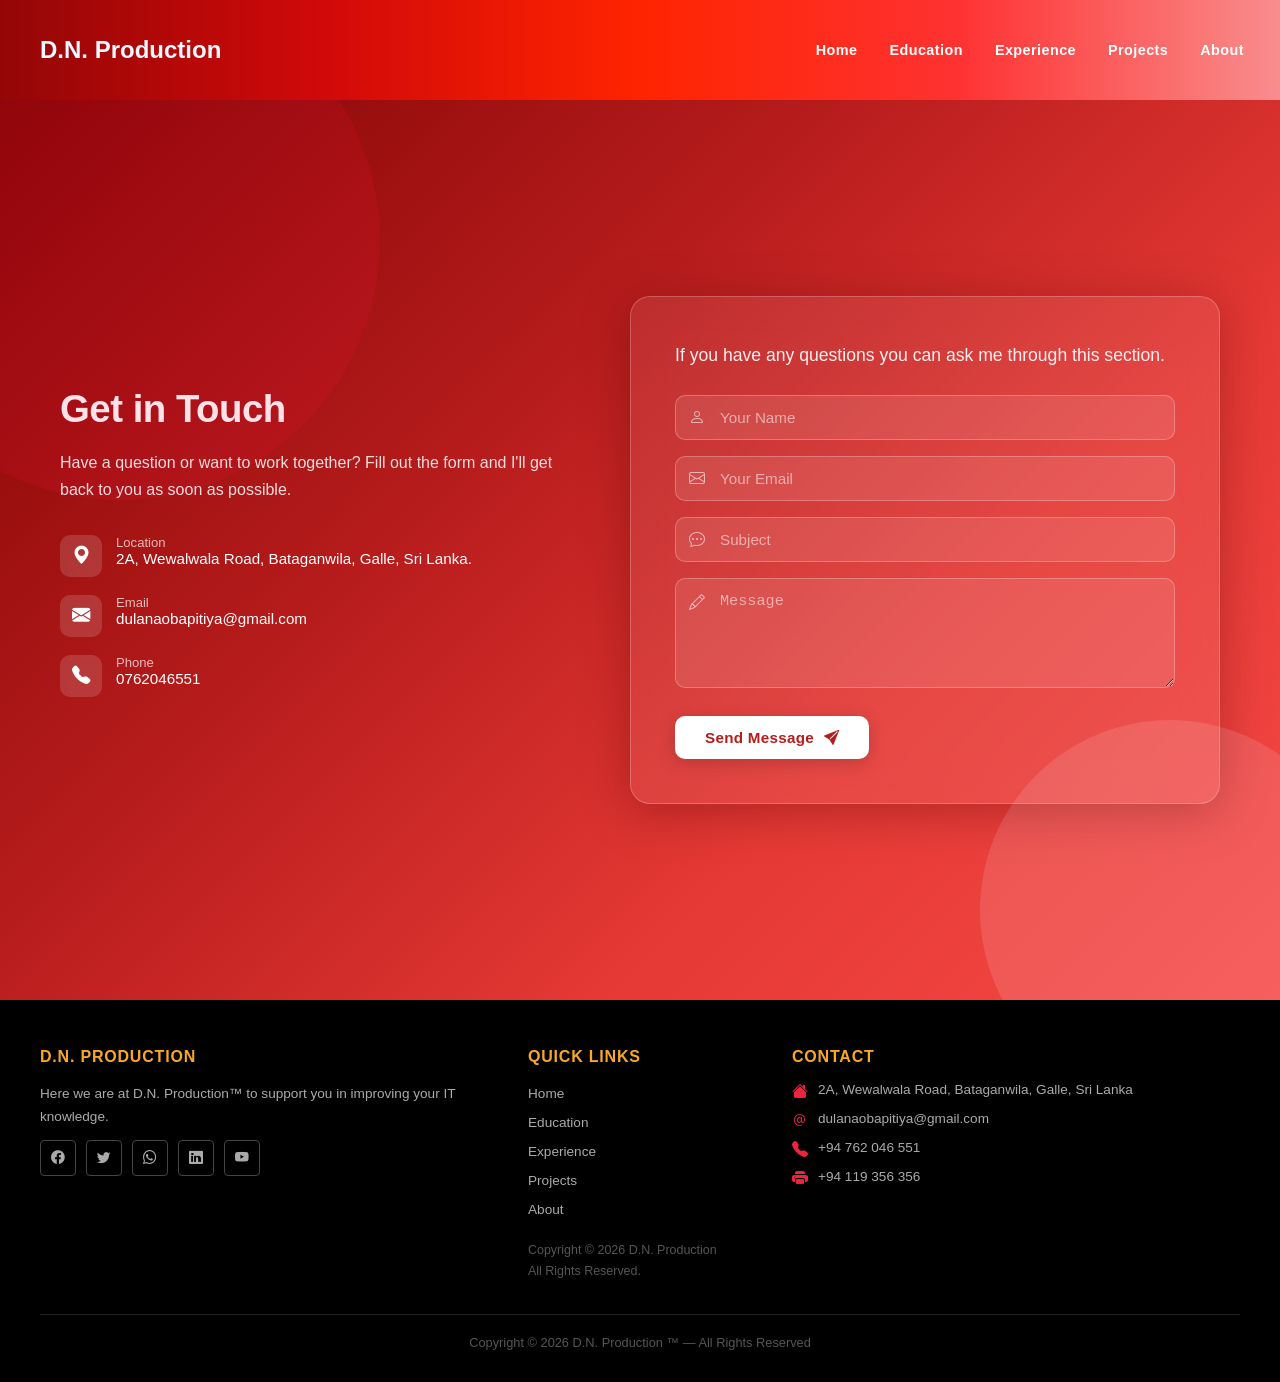
<file: contact.html>
<!DOCTYPE html>
<html lang="en">
<head>
    <meta charset="UTF-8">
    <meta name="viewport" content="width=device-width, initial-scale=1.0">
    <title>Contact | D.N. Production | Portfolio</title>
    <link rel="icon" href="img/logo.jpg" />
    <link rel="stylesheet" href="https://cdn.jsdelivr.net/npm/bootstrap-icons@1.9.1/font/bootstrap-icons.css">
    <style>
        *, *::before, *::after { box-sizing: border-box; margin: 0; padding: 0; }

        body {
            font-family: 'Segoe UI', sans-serif;
            min-height: 100vh;
            background: linear-gradient(135deg, #7b0000 0%, #b71c1c 35%, #e53935 60%, #ff5252 100%);
        }
        .div1 {
            background: linear-gradient(to right, #940606, #d00909, #ff2400, #fe3232, #f98d8d);
            display: flex;
            align-items: center;
            height: 100px;
            position: sticky;
            top: 0;
            z-index: 1000;
            padding: 0 20px;
        }

        #header {
            animation: slideDown 2s ease;
        }

        @keyframes slideDown {
            from { transform: translateY(-100px); opacity: 0; }
            to   { transform: translateY(0);       opacity: 1; }
        }

        @keyframes slideright {
            from { transform: translateX(100%); opacity: 0; }
            to   { transform: translateX(0);    opacity: 1; }
        }

        #title {
            animation: slideright 2s ease-out;
        }

        .title {
            color: aliceblue;
            margin-left: 20px;
            white-space: nowrap;
        }

        /* NAV */
        .nav1 {
            margin-left: auto;
        }

        .navbar {
            padding: 0;
        }

        .navbar-toggler {
            border: 2px solid rgba(255,255,255,0.6);
            background: transparent;
            padding: 6px 10px;
            cursor: pointer;
            border-radius: 4px;
        }

        .navbar-toggler-icon {
            display: block;
            width: 22px;
            height: 2px;
            background: white;
            position: relative;
        }
        .navbar-toggler-icon::before,
        .navbar-toggler-icon::after {
            content: '';
            display: block;
            width: 22px;
            height: 2px;
            background: white;
            position: absolute;
        }
        .navbar-toggler-icon::before { top: -7px; }
        .navbar-toggler-icon::after  { top:  7px; }

        .navbar-nav {
            list-style: none;
            display: flex;
            gap: 0;
            align-items: center;
            flex-wrap: wrap;
        }

        .nav-link {
            color: #fff !important;
            text-decoration: none;
            padding: 8px 16px;
            font-weight: 600;
            font-size: 0.9rem;
            letter-spacing: 0.03em;
            transition: background 0.2s, color 0.2s;
            border-radius: 3px;
            display: block;
        }
        .nav-link:hover {
            background: rgba(255,255,255,0.2);
        }

        /* Mobile nav collapse */
        .navbar-collapse {
            display: flex;
        }
        .navbar-collapse.collapsed {
            display: none;
        }

        @media (max-width: 768px) {
            .div1 {
                flex-wrap: wrap;
                height: auto;
                padding: 10px 16px;
            }
            .title { font-size: 1.3rem; }
            .nav1 { width: 100%; margin-left: 0; }
            .navbar-toggler { display: block; margin-left: auto; }
            .navbar-collapse {
                display: none;
                width: 100%;
            }
            .navbar-collapse.open {
                display: flex;
            }
            .navbar-nav {
                flex-direction: column;
                width: 100%;
                background: rgba(0,0,0,0.25);
                border-radius: 4px;
                margin-top: 8px;
                padding: 8px 0;
            }
            .nav-link { padding: 10px 20px; }
        }

        @media (min-width: 769px) {
            .navbar-toggler { display: none; }
            .navbar-collapse.collapsed { display: flex !important; }
        }
        /* ── Contact section ── */
        .contact {
            min-height: 100vh;
            display: flex;
            align-items: center;
            padding: 60px 16px;
            position: relative;
            overflow: hidden;
        }

        /* decorative blobs */
        .contact::before,
        .contact::after {
            content: '';
            position: absolute;
            border-radius: 50%;
            opacity: 0.12;
            pointer-events: none;
        }
        .contact::before {
            width: 520px; height: 520px;
            background: #ff1744;
            top: -120px; left: -140px;
        }
        .contact::after {
            width: 380px; height: 380px;
            background: #fff;
            bottom: -100px; right: -80px;
        }

        .container-fluid { width: 100%; }

        .container {
            max-width: 1100px;
            margin: 0 auto;
            padding: 0 16px;
        }

        /* ── Two-column layout ── */
        .row {
            display: flex;
            flex-wrap: wrap;
            align-items: center;
            gap: 40px;
        }

        .col-info {
            flex: 1 1 280px;
            color: #fff;
        }

        .col-form {
            flex: 1 1 340px;
        }

        /* ── Left info panel ── */
        .info-title {
            font-size: clamp(1.6rem, 4vw, 2.4rem);
            font-weight: 700;
            line-height: 1.25;
            margin-bottom: 16px;
            letter-spacing: -0.5px;
        }

        .info-sub {
            font-size: 1rem;
            opacity: 0.85;
            line-height: 1.7;
            margin-bottom: 32px;
        }

        .info-item {
            display: flex;
            align-items: flex-start;
            gap: 14px;
            margin-bottom: 18px;
        }

        .info-icon {
            width: 42px; height: 42px;
            border-radius: 10px;
            background: rgba(255,255,255,0.15);
            display: flex; align-items: center; justify-content: center;
            font-size: 1.15rem;
            flex-shrink: 0;
            backdrop-filter: blur(4px);
        }

        .info-text p { margin: 0; font-size: 0.82rem; opacity: 0.7; }
        .info-text span { font-size: 0.95rem; font-weight: 500; }

        /* ── Form card ── */
        .contact-form {
            background: rgba(255, 255, 255, 0.08);
            backdrop-filter: blur(18px);
            -webkit-backdrop-filter: blur(18px);
            border: 1px solid rgba(255,255,255,0.22);
            border-radius: 20px;
            padding: clamp(24px, 5vw, 44px);
            box-shadow: 0 8px 48px rgba(80, 0, 0, 0.35);
        }

        .form-heading {
            color: #fff;
            font-size: 1.1rem;
            font-weight: 500;
            margin-bottom: 26px;
            line-height: 1.6;
            opacity: 0.92;
        }

        /* ── Inputs ── */
        .control-group { margin-bottom: 16px; position: relative; }

        .form-control {
            width: 100%;
            padding: 13px 16px 13px 44px;
            border-radius: 10px;
            border: 1.5px solid rgba(255,255,255,0.25);
            background: rgba(255,255,255,0.10);
            color: #fff;
            font-size: 0.95rem;
            outline: none;
            transition: border-color 0.25s, background 0.25s;
        }

        .form-control::placeholder { color: rgba(255,255,255,0.55); }

        .form-control:focus {
            border-color: rgba(255,255,255,0.65);
            background: rgba(255,255,255,0.17);
        }

        textarea.form-control {
            min-height: 110px;
            resize: vertical;
        }

        .input-icon {
            position: absolute;
            left: 14px;
            top: 50%;
            transform: translateY(-50%);
            color: rgba(255,255,255,0.6);
            font-size: 1rem;
            pointer-events: none;
        }

        .control-group.textarea-group .input-icon {
            top: 16px;
            transform: none;
        }

        /* ── Button ── */
        .btn-send {
            display: inline-flex;
            align-items: center;
            gap: 10px;
            margin-top: 8px;
            padding: 13px 30px;
            background: #fff;
            color: #b71c1c;
            font-weight: 700;
            font-size: 0.95rem;
            border: none;
            border-radius: 10px;
            cursor: pointer;
            text-decoration: none;
            letter-spacing: 0.3px;
            transition: background 0.2s, transform 0.15s, box-shadow 0.2s;
            box-shadow: 0 4px 18px rgba(0,0,0,0.18);
        }

        .btn-send:hover {
            background: #ffeaea;
            transform: translateY(-2px);
            box-shadow: 0 8px 24px rgba(0,0,0,0.22);
        }

        .btn-send:active { transform: translateY(0); }

        /* ── Responsive ── */
        @media (max-width: 767px) {
            .contact { padding: 40px 12px; }
            .col-info { text-align: center; }
            .info-item { justify-content: center; }
            .row { gap: 28px; }
        }

        @media (max-width: 480px) {
            .contact-form { padding: 22px 18px; }


        }

        .footer-main {
            background: #000;
            color: #fff;
            padding: 3rem 2rem 2rem;
        }

        .footer-grid {
            max-width: 1200px;
            margin: 0 auto;
            display: grid;
            grid-template-columns: 2fr 1fr 2fr;
            gap: 2.5rem;
            margin-bottom: 2rem;
        }

        .footer-grid h5 {
            font-size: 1rem;
            font-weight: 700;
            text-transform: uppercase;
            letter-spacing: 0.05em;
            color: #f9a825;
            margin-bottom: 1rem;
        }

        .footer-grid p,
        .footer-grid a {
            font-size: 0.85rem;
            color: #aaa;
            text-decoration: none;
            line-height: 1.7;
        }

        .footer-grid a:hover { color: #fff; }

        .social-row {
            display: flex;
            gap: 10px;
            flex-wrap: wrap;
            margin-top: 12px;
        }

        .social-btn {
            width: 36px; height: 36px;
            display: flex; align-items: center; justify-content: center;
            border: 1px solid #444;
            border-radius: 4px;
            color: #aaa;
            font-size: 1.1rem;
            text-decoration: none;
            transition: all 0.2s;
        }
        .social-btn:hover {
            color: #fff;
            border-color: #EF233C;
            background: rgba(239,35,60,0.15);
        }

        .footer-contact-item {
            display: flex;
            gap: 10px;
            align-items: flex-start;
            margin-bottom: 10px;
            font-size: 0.85rem;
            color: #aaa;
        }

        .footer-contact-item i {
            color: #EF233C;
            font-size: 1rem;
            margin-top: 1px;
            flex-shrink: 0;
        }

        .footer-bottom {
            max-width: 1200px;
            margin: 0 auto;
            border-top: 1px solid #222;
            padding-top: 1.25rem;
            text-align: center;
            font-size: 0.8rem;
            color: #555;
        }

        @media (max-width: 768px) {
            .footer-grid { grid-template-columns: 1fr; }
        }

        /* ==================== GENERAL ==================== */
        .container {
            max-width: 1200px;
            margin: 0 auto;
            padding: 0 20px;
        }

        .text-center { text-align: center; }

        @keyframes fill {
            from { width: 0; }
            to   { width: var(--target); }
        }
    </style>
</head>
<body>
    
  <div class="col-12 div1" id="header">
    <div>
        <h2 class="title" id="title">D.N. Production</h2>
    </div>

    <div class="nav1">
        <nav class="navbar">
            <button class="navbar-toggler" id="navToggler" aria-label="Toggle navigation">
                <span class="navbar-toggler-icon"></span>
            </button>
            <div class="navbar-collapse" id="navbarNav">
                <ul class="navbar-nav">
                    <li class="nav-item"><a class="nav-link" href="index.html">Home</a></li>
                    <li class="nav-item"><a class="nav-link" href="index.html">Education</a></li>
                    <li class="nav-item"><a class="nav-link" href="index.html">Experience</a></li>
                    <li class="nav-item"><a class="nav-link" href="project.html">Projects</a></li>
                    <li class="nav-item"><a class="nav-link" href="#footer">About</a></li>
                </ul>
            </div>
        </nav>
    </div>
</div>

    <!-- Contact Start -->
    <div class="contact" id="contact">
        <div class="container-fluid">
            <div class="container">
                <div class="row">

                    <!-- Left info column -->
                    <div class="col-info">
                        <h2 class="info-title">Get in Touch</h2>
                        <p class="info-sub">Have a question or want to work together? Fill out the form and I'll get back to you as soon as possible.</p>

                        <div class="info-item">
                            <div class="info-icon"><i class="bi bi-geo-alt-fill"></i></div>
                            <div class="info-text">
                                <p>Location</p>
                                <span>2A, Wewalwala Road, Bataganwila, Galle, Sri Lanka.</span>
                            </div>
                        </div>

                        <div class="info-item">
                            <div class="info-icon"><i class="bi bi-envelope-fill"></i></div>
                            <div class="info-text">
                                <p>Email</p>
                                <span>dulanaobapitiya@gmail.com</span>
                            </div>
                        </div>

                        <div class="info-item">
                            <div class="info-icon"><i class="bi bi-telephone-fill"></i></div>
                            <div class="info-text">
                                <p>Phone</p>
                                <span>0762046551</span>
                            </div>
                        </div>
                    </div>

                    <!-- Right form column -->
                    <div class="col-form">
                        <div class="contact-form">
                            <p class="form-heading">If you have any questions you can ask me through this section.</p>
                            <form>
                                <div class="control-group">
                                    <i class="bi bi-person input-icon"></i>
                                    <input type="text" class="form-control" placeholder="Your Name" />
                                </div>
                                <div class="control-group">
                                    <i class="bi bi-envelope input-icon"></i>
                                    <input type="email" class="form-control" placeholder="Your Email" />
                                </div>
                                <div class="control-group">
                                    <i class="bi bi-chat-dots input-icon"></i>
                                    <input type="text" class="form-control" placeholder="Subject" />
                                </div>
                                <div class="control-group textarea-group">
                                    <i class="bi bi-pencil input-icon"></i>
                                    <textarea class="form-control" placeholder="Message"></textarea>
                                </div>
                                <div>
                                    <a class="btn-send" href="Home.html">
                                        Send Message <i class="bi bi-send-fill"></i>
                                    </a>
                                </div>
                            </form>
                        </div>
                    </div>

                </div>
            </div>
        </div>
    </div>
    <!-- Contact End -->

    <!-- ==================== FOOTER ==================== -->
<footer class="footer-main" id="footer">
  <div class="footer-grid">
      <div>
          <h5>D.N. Production</h5>
          <p>Here we are at D.N. Production&trade; to support you in improving your IT knowledge.</p>
          <div class="social-row">
              <a href="https://web.facebook.com/dulana.obapitiya" class="social-btn" target="_blank" aria-label="Facebook">
                  <i class="bi bi-facebook"></i>
              </a>
              <a href="#" class="social-btn" aria-label="Twitter"><i class="bi bi-twitter"></i></a>
              <a href="#" class="social-btn" aria-label="WhatsApp"><i class="bi bi-whatsapp"></i></a>
              <a href="https://www.linkedin.com/in/dulananavodya/" class="social-btn" target="_blank" aria-label="LinkedIn">
                  <i class="bi bi-linkedin"></i>
              </a>
              <a href="https://www.youtube.com/@dulananavodya" class="social-btn" target="_blank" aria-label="YouTube">
                  <i class="bi bi-youtube"></i>
              </a>
          </div>
      </div>

      <div>
          <h5>Quick Links</h5>
          <div style="display:flex;flex-direction:column;gap:6px;">
              <a href="index.html">Home</a>
              <a href="index.html">Education</a>
              <a href="index.html">Experience</a>
              <a href="project.html">Projects</a>
              <a href="#footer">About</a>
          </div>
          <br>
          <p style="color:#555;font-size:0.78rem;">Copyright &copy; 2026 D.N. Production<br>All Rights Reserved.</p>
      </div>

      <div>
          <h5>Contact</h5>
          <div class="footer-contact-item">
              <i class="bi bi-house-fill"></i>
              <span>2A, Wewalwala Road, Bataganwila, Galle, Sri Lanka</span>
          </div>
          <div class="footer-contact-item">
              <i class="bi bi-at"></i>
              <span>dulanaobapitiya@gmail.com</span>
          </div>
          <div class="footer-contact-item">
              <i class="bi bi-telephone-fill"></i>
              <span>+94 762 046 551</span>
          </div>
          <div class="footer-contact-item">
              <i class="bi bi-printer-fill"></i>
              <span>+94 119 356 356</span>
          </div>
      </div>
  </div>
  <div class="footer-bottom">
      <p>Copyright &copy; 2026 D.N. Production &trade; — All Rights Reserved</p>
  </div>
</footer>
<script>
  // Filter
  const filterBtns = document.querySelectorAll('.filter-btn');
  const cards = document.querySelectorAll('.card');

  filterBtns.forEach(btn => {
    btn.addEventListener('click', () => {
      filterBtns.forEach(b => b.classList.remove('active'));
      btn.classList.add('active');
      const f = btn.dataset.filter;
      cards.forEach(card => {
        const match = f === 'all' || card.dataset.cat === f;
        card.classList.toggle('hidden', !match);
      });
    });
  });

  const toggler = document.getElementById('navToggler');
  const navCollapse = document.getElementById('navbarNav');
  toggler.addEventListener('click', () => {
      navCollapse.classList.toggle('open');
  });
  navCollapse.querySelectorAll('.nav-link').forEach(a => {
      a.addEventListener('click', () => navCollapse.classList.remove('open'));
  });
</script>
</body>
</html>
</file>
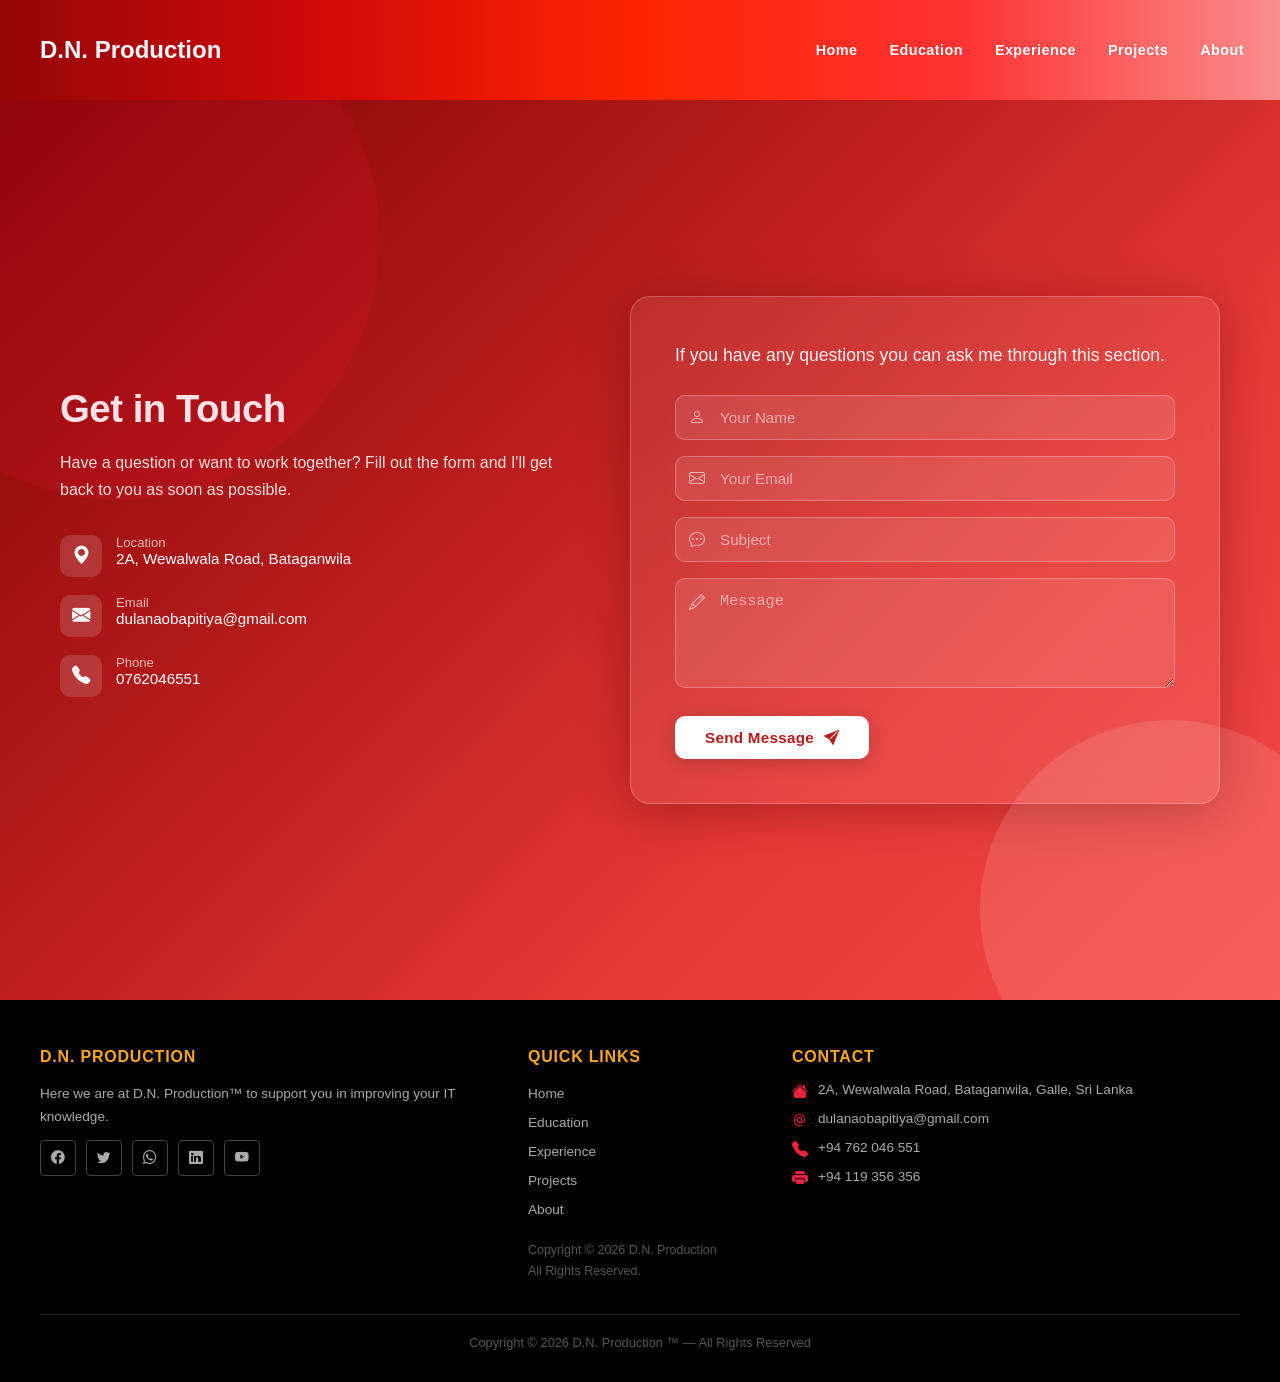
<file: exp.html>
<!DOCTYPE html>
<html lang="en">
<head>
    <meta charset="UTF-8">
    <meta name="viewport" content="width=device-width, initial-scale=1.0">
    <title>Contact | D.N. Production | Portfolio</title>
    <link rel="stylesheet" href="https://cdn.jsdelivr.net/npm/bootstrap-icons@1.9.1/font/bootstrap-icons.css">
    <style>
        *, *::before, *::after { box-sizing: border-box; margin: 0; padding: 0; }

        body {
            font-family: 'Segoe UI', sans-serif;
            min-height: 100vh;
            background: linear-gradient(135deg, #7b0000 0%, #b71c1c 35%, #e53935 60%, #ff5252 100%);
        }
        .div1 {
            background: linear-gradient(to right, #940606, #d00909, #ff2400, #fe3232, #f98d8d);
            display: flex;
            align-items: center;
            height: 100px;
            position: sticky;
            top: 0;
            z-index: 1000;
            padding: 0 20px;
        }

        #header {
            animation: slideDown 2s ease;
        }

        @keyframes slideDown {
            from { transform: translateY(-100px); opacity: 0; }
            to   { transform: translateY(0);       opacity: 1; }
        }

        @keyframes slideright {
            from { transform: translateX(100%); opacity: 0; }
            to   { transform: translateX(0);    opacity: 1; }
        }

        #title {
            animation: slideright 2s ease-out;
        }

        .title {
            color: aliceblue;
            margin-left: 20px;
            white-space: nowrap;
        }

        /* NAV */
        .nav1 {
            margin-left: auto;
        }

        .navbar {
            padding: 0;
        }

        .navbar-toggler {
            border: 2px solid rgba(255,255,255,0.6);
            background: transparent;
            padding: 6px 10px;
            cursor: pointer;
            border-radius: 4px;
        }

        .navbar-toggler-icon {
            display: block;
            width: 22px;
            height: 2px;
            background: white;
            position: relative;
        }
        .navbar-toggler-icon::before,
        .navbar-toggler-icon::after {
            content: '';
            display: block;
            width: 22px;
            height: 2px;
            background: white;
            position: absolute;
        }
        .navbar-toggler-icon::before { top: -7px; }
        .navbar-toggler-icon::after  { top:  7px; }

        .navbar-nav {
            list-style: none;
            display: flex;
            gap: 0;
            align-items: center;
            flex-wrap: wrap;
        }

        .nav-link {
            color: #fff !important;
            text-decoration: none;
            padding: 8px 16px;
            font-weight: 600;
            font-size: 0.9rem;
            letter-spacing: 0.03em;
            transition: background 0.2s, color 0.2s;
            border-radius: 3px;
            display: block;
        }
        .nav-link:hover {
            background: rgba(255,255,255,0.2);
        }

        /* Mobile nav collapse */
        .navbar-collapse {
            display: flex;
        }
        .navbar-collapse.collapsed {
            display: none;
        }

        @media (max-width: 768px) {
            .div1 {
                flex-wrap: wrap;
                height: auto;
                padding: 10px 16px;
            }
            .title { font-size: 1.3rem; }
            .nav1 { width: 100%; margin-left: 0; }
            .navbar-toggler { display: block; margin-left: auto; }
            .navbar-collapse {
                display: none;
                width: 100%;
            }
            .navbar-collapse.open {
                display: flex;
            }
            .navbar-nav {
                flex-direction: column;
                width: 100%;
                background: rgba(0,0,0,0.25);
                border-radius: 4px;
                margin-top: 8px;
                padding: 8px 0;
            }
            .nav-link { padding: 10px 20px; }
        }

        @media (min-width: 769px) {
            .navbar-toggler { display: none; }
            .navbar-collapse.collapsed { display: flex !important; }
        }
        /* ── Contact section ── */
        .contact {
            min-height: 100vh;
            display: flex;
            align-items: center;
            padding: 60px 16px;
            position: relative;
            overflow: hidden;
        }

        /* decorative blobs */
        .contact::before,
        .contact::after {
            content: '';
            position: absolute;
            border-radius: 50%;
            opacity: 0.12;
            pointer-events: none;
        }
        .contact::before {
            width: 520px; height: 520px;
            background: #ff1744;
            top: -120px; left: -140px;
        }
        .contact::after {
            width: 380px; height: 380px;
            background: #fff;
            bottom: -100px; right: -80px;
        }

        .container-fluid { width: 100%; }

        .container {
            max-width: 1100px;
            margin: 0 auto;
            padding: 0 16px;
        }

        /* ── Two-column layout ── */
        .row {
            display: flex;
            flex-wrap: wrap;
            align-items: center;
            gap: 40px;
        }

        .col-info {
            flex: 1 1 280px;
            color: #fff;
        }

        .col-form {
            flex: 1 1 340px;
        }

        /* ── Left info panel ── */
        .info-title {
            font-size: clamp(1.6rem, 4vw, 2.4rem);
            font-weight: 700;
            line-height: 1.25;
            margin-bottom: 16px;
            letter-spacing: -0.5px;
        }

        .info-sub {
            font-size: 1rem;
            opacity: 0.85;
            line-height: 1.7;
            margin-bottom: 32px;
        }

        .info-item {
            display: flex;
            align-items: flex-start;
            gap: 14px;
            margin-bottom: 18px;
        }

        .info-icon {
            width: 42px; height: 42px;
            border-radius: 10px;
            background: rgba(255,255,255,0.15);
            display: flex; align-items: center; justify-content: center;
            font-size: 1.15rem;
            flex-shrink: 0;
            backdrop-filter: blur(4px);
        }

        .info-text p { margin: 0; font-size: 0.82rem; opacity: 0.7; }
        .info-text span { font-size: 0.95rem; font-weight: 500; }

        /* ── Form card ── */
        .contact-form {
            background: rgba(255, 255, 255, 0.08);
            backdrop-filter: blur(18px);
            -webkit-backdrop-filter: blur(18px);
            border: 1px solid rgba(255,255,255,0.22);
            border-radius: 20px;
            padding: clamp(24px, 5vw, 44px);
            box-shadow: 0 8px 48px rgba(80, 0, 0, 0.35);
        }

        .form-heading {
            color: #fff;
            font-size: 1.1rem;
            font-weight: 500;
            margin-bottom: 26px;
            line-height: 1.6;
            opacity: 0.92;
        }

        /* ── Inputs ── */
        .control-group { margin-bottom: 16px; position: relative; }

        .form-control {
            width: 100%;
            padding: 13px 16px 13px 44px;
            border-radius: 10px;
            border: 1.5px solid rgba(255,255,255,0.25);
            background: rgba(255,255,255,0.10);
            color: #fff;
            font-size: 0.95rem;
            outline: none;
            transition: border-color 0.25s, background 0.25s;
        }

        .form-control::placeholder { color: rgba(255,255,255,0.55); }

        .form-control:focus {
            border-color: rgba(255,255,255,0.65);
            background: rgba(255,255,255,0.17);
        }

        textarea.form-control {
            min-height: 110px;
            resize: vertical;
        }

        .input-icon {
            position: absolute;
            left: 14px;
            top: 50%;
            transform: translateY(-50%);
            color: rgba(255,255,255,0.6);
            font-size: 1rem;
            pointer-events: none;
        }

        .control-group.textarea-group .input-icon {
            top: 16px;
            transform: none;
        }

        /* ── Button ── */
        .btn-send {
            display: inline-flex;
            align-items: center;
            gap: 10px;
            margin-top: 8px;
            padding: 13px 30px;
            background: #fff;
            color: #b71c1c;
            font-weight: 700;
            font-size: 0.95rem;
            border: none;
            border-radius: 10px;
            cursor: pointer;
            text-decoration: none;
            letter-spacing: 0.3px;
            transition: background 0.2s, transform 0.15s, box-shadow 0.2s;
            box-shadow: 0 4px 18px rgba(0,0,0,0.18);
        }

        .btn-send:hover {
            background: #ffeaea;
            transform: translateY(-2px);
            box-shadow: 0 8px 24px rgba(0,0,0,0.22);
        }

        .btn-send:active { transform: translateY(0); }

        /* ── Responsive ── */
        @media (max-width: 767px) {
            .contact { padding: 40px 12px; }
            .col-info { text-align: center; }
            .info-item { justify-content: center; }
            .row { gap: 28px; }
        }

        @media (max-width: 480px) {
            .contact-form { padding: 22px 18px; }


        }

        .footer-main {
            background: #000;
            color: #fff;
            padding: 3rem 2rem 2rem;
        }

        .footer-grid {
            max-width: 1200px;
            margin: 0 auto;
            display: grid;
            grid-template-columns: 2fr 1fr 2fr;
            gap: 2.5rem;
            margin-bottom: 2rem;
        }

        .footer-grid h5 {
            font-size: 1rem;
            font-weight: 700;
            text-transform: uppercase;
            letter-spacing: 0.05em;
            color: #f9a825;
            margin-bottom: 1rem;
        }

        .footer-grid p,
        .footer-grid a {
            font-size: 0.85rem;
            color: #aaa;
            text-decoration: none;
            line-height: 1.7;
        }

        .footer-grid a:hover { color: #fff; }

        .social-row {
            display: flex;
            gap: 10px;
            flex-wrap: wrap;
            margin-top: 12px;
        }

        .social-btn {
            width: 36px; height: 36px;
            display: flex; align-items: center; justify-content: center;
            border: 1px solid #444;
            border-radius: 4px;
            color: #aaa;
            font-size: 1.1rem;
            text-decoration: none;
            transition: all 0.2s;
        }
        .social-btn:hover {
            color: #fff;
            border-color: #EF233C;
            background: rgba(239,35,60,0.15);
        }

        .footer-contact-item {
            display: flex;
            gap: 10px;
            align-items: flex-start;
            margin-bottom: 10px;
            font-size: 0.85rem;
            color: #aaa;
        }

        .footer-contact-item i {
            color: #EF233C;
            font-size: 1rem;
            margin-top: 1px;
            flex-shrink: 0;
        }

        .footer-bottom {
            max-width: 1200px;
            margin: 0 auto;
            border-top: 1px solid #222;
            padding-top: 1.25rem;
            text-align: center;
            font-size: 0.8rem;
            color: #555;
        }

        @media (max-width: 768px) {
            .footer-grid { grid-template-columns: 1fr; }
        }

        /* ==================== GENERAL ==================== */
        .container {
            max-width: 1200px;
            margin: 0 auto;
            padding: 0 20px;
        }

        .text-center { text-align: center; }

        @keyframes fill {
            from { width: 0; }
            to   { width: var(--target); }
        }
    </style>
</head>
<body>
    
  <div class="col-12 div1" id="header">
    <div>
        <h2 class="title" id="title">D.N. Production</h2>
    </div>

    <div class="nav1">
        <nav class="navbar">
            <button class="navbar-toggler" id="navToggler" aria-label="Toggle navigation">
                <span class="navbar-toggler-icon"></span>
            </button>
            <div class="navbar-collapse" id="navbarNav">
                <ul class="navbar-nav">
                    <li class="nav-item"><a class="nav-link" href="#home">Home</a></li>
                    <li class="nav-item"><a class="nav-link" href="#education">Education</a></li>
                    <li class="nav-item"><a class="nav-link" href="#experience">Experience</a></li>
                    <li class="nav-item"><a class="nav-link" href="project.html">Projects</a></li>
                    <li class="nav-item"><a class="nav-link" href="#footer">About</a></li>
                </ul>
            </div>
        </nav>
    </div>
</div>

    <!-- Contact Start -->
    <div class="contact" id="contact">
        <div class="container-fluid">
            <div class="container">
                <div class="row">

                    <!-- Left info column -->
                    <div class="col-info">
                        <h2 class="info-title">Get in Touch</h2>
                        <p class="info-sub">Have a question or want to work together? Fill out the form and I'll get back to you as soon as possible.</p>

                        <div class="info-item">
                            <div class="info-icon"><i class="bi bi-geo-alt-fill"></i></div>
                            <div class="info-text">
                                <p>Location</p>
                                <span>2A, Wewalwala Road, Bataganwila</span>
                            </div>
                        </div>

                        <div class="info-item">
                            <div class="info-icon"><i class="bi bi-envelope-fill"></i></div>
                            <div class="info-text">
                                <p>Email</p>
                                <span>dulanaobapitiya@gmail.com</span>
                            </div>
                        </div>

                        <div class="info-item">
                            <div class="info-icon"><i class="bi bi-telephone-fill"></i></div>
                            <div class="info-text">
                                <p>Phone</p>
                                <span>0762046551</span>
                            </div>
                        </div>
                    </div>

                    <!-- Right form column -->
                    <div class="col-form">
                        <div class="contact-form">
                            <p class="form-heading">If you have any questions you can ask me through this section.</p>
                            <form>
                                <div class="control-group">
                                    <i class="bi bi-person input-icon"></i>
                                    <input type="text" class="form-control" placeholder="Your Name" />
                                </div>
                                <div class="control-group">
                                    <i class="bi bi-envelope input-icon"></i>
                                    <input type="email" class="form-control" placeholder="Your Email" />
                                </div>
                                <div class="control-group">
                                    <i class="bi bi-chat-dots input-icon"></i>
                                    <input type="text" class="form-control" placeholder="Subject" />
                                </div>
                                <div class="control-group textarea-group">
                                    <i class="bi bi-pencil input-icon"></i>
                                    <textarea class="form-control" placeholder="Message"></textarea>
                                </div>
                                <div>
                                    <a class="btn-send" href="Home.html">
                                        Send Message <i class="bi bi-send-fill"></i>
                                    </a>
                                </div>
                            </form>
                        </div>
                    </div>

                </div>
            </div>
        </div>
    </div>
    <!-- Contact End -->

    <!-- ==================== FOOTER ==================== -->
<footer class="footer-main" id="footer">
  <div class="footer-grid">
      <div>
          <h5>D.N. Production</h5>
          <p>Here we are at D.N. Production&trade; to support you in improving your IT knowledge.</p>
          <div class="social-row">
              <a href="https://web.facebook.com/dulana.obapitiya" class="social-btn" target="_blank" aria-label="Facebook">
                  <i class="bi bi-facebook"></i>
              </a>
              <a href="#" class="social-btn" aria-label="Twitter"><i class="bi bi-twitter"></i></a>
              <a href="#" class="social-btn" aria-label="WhatsApp"><i class="bi bi-whatsapp"></i></a>
              <a href="https://www.linkedin.com/in/dulananavodya/" class="social-btn" target="_blank" aria-label="LinkedIn">
                  <i class="bi bi-linkedin"></i>
              </a>
              <a href="https://www.youtube.com/@dulananavodya" class="social-btn" target="_blank" aria-label="YouTube">
                  <i class="bi bi-youtube"></i>
              </a>
          </div>
      </div>

      <div>
          <h5>Quick Links</h5>
          <div style="display:flex;flex-direction:column;gap:6px;">
              <a href="#home">Home</a>
              <a href="#education">Education</a>
              <a href="#experience">Experience</a>
              <a href="project.html">Projects</a>
              <a href="#footer">About</a>
          </div>
          <br>
          <p style="color:#555;font-size:0.78rem;">Copyright &copy; 2026 D.N. Production<br>All Rights Reserved.</p>
      </div>

      <div>
          <h5>Contact</h5>
          <div class="footer-contact-item">
              <i class="bi bi-house-fill"></i>
              <span>2A, Wewalwala Road, Bataganwila, Galle, Sri Lanka</span>
          </div>
          <div class="footer-contact-item">
              <i class="bi bi-at"></i>
              <span>dulanaobapitiya@gmail.com</span>
          </div>
          <div class="footer-contact-item">
              <i class="bi bi-telephone-fill"></i>
              <span>+94 762 046 551</span>
          </div>
          <div class="footer-contact-item">
              <i class="bi bi-printer-fill"></i>
              <span>+94 119 356 356</span>
          </div>
      </div>
  </div>
  <div class="footer-bottom">
      <p>Copyright &copy; 2026 D.N. Production &trade; — All Rights Reserved</p>
  </div>
</footer>
<script>
  // Filter
  const filterBtns = document.querySelectorAll('.filter-btn');
  const cards = document.querySelectorAll('.card');

  filterBtns.forEach(btn => {
    btn.addEventListener('click', () => {
      filterBtns.forEach(b => b.classList.remove('active'));
      btn.classList.add('active');
      const f = btn.dataset.filter;
      cards.forEach(card => {
        const match = f === 'all' || card.dataset.cat === f;
        card.classList.toggle('hidden', !match);
      });
    });
  });

  const toggler = document.getElementById('navToggler');
  const navCollapse = document.getElementById('navbarNav');
  toggler.addEventListener('click', () => {
      navCollapse.classList.toggle('open');
  });
  navCollapse.querySelectorAll('.nav-link').forEach(a => {
      a.addEventListener('click', () => navCollapse.classList.remove('open'));
  });
</script>
</body>
</html>
</file>
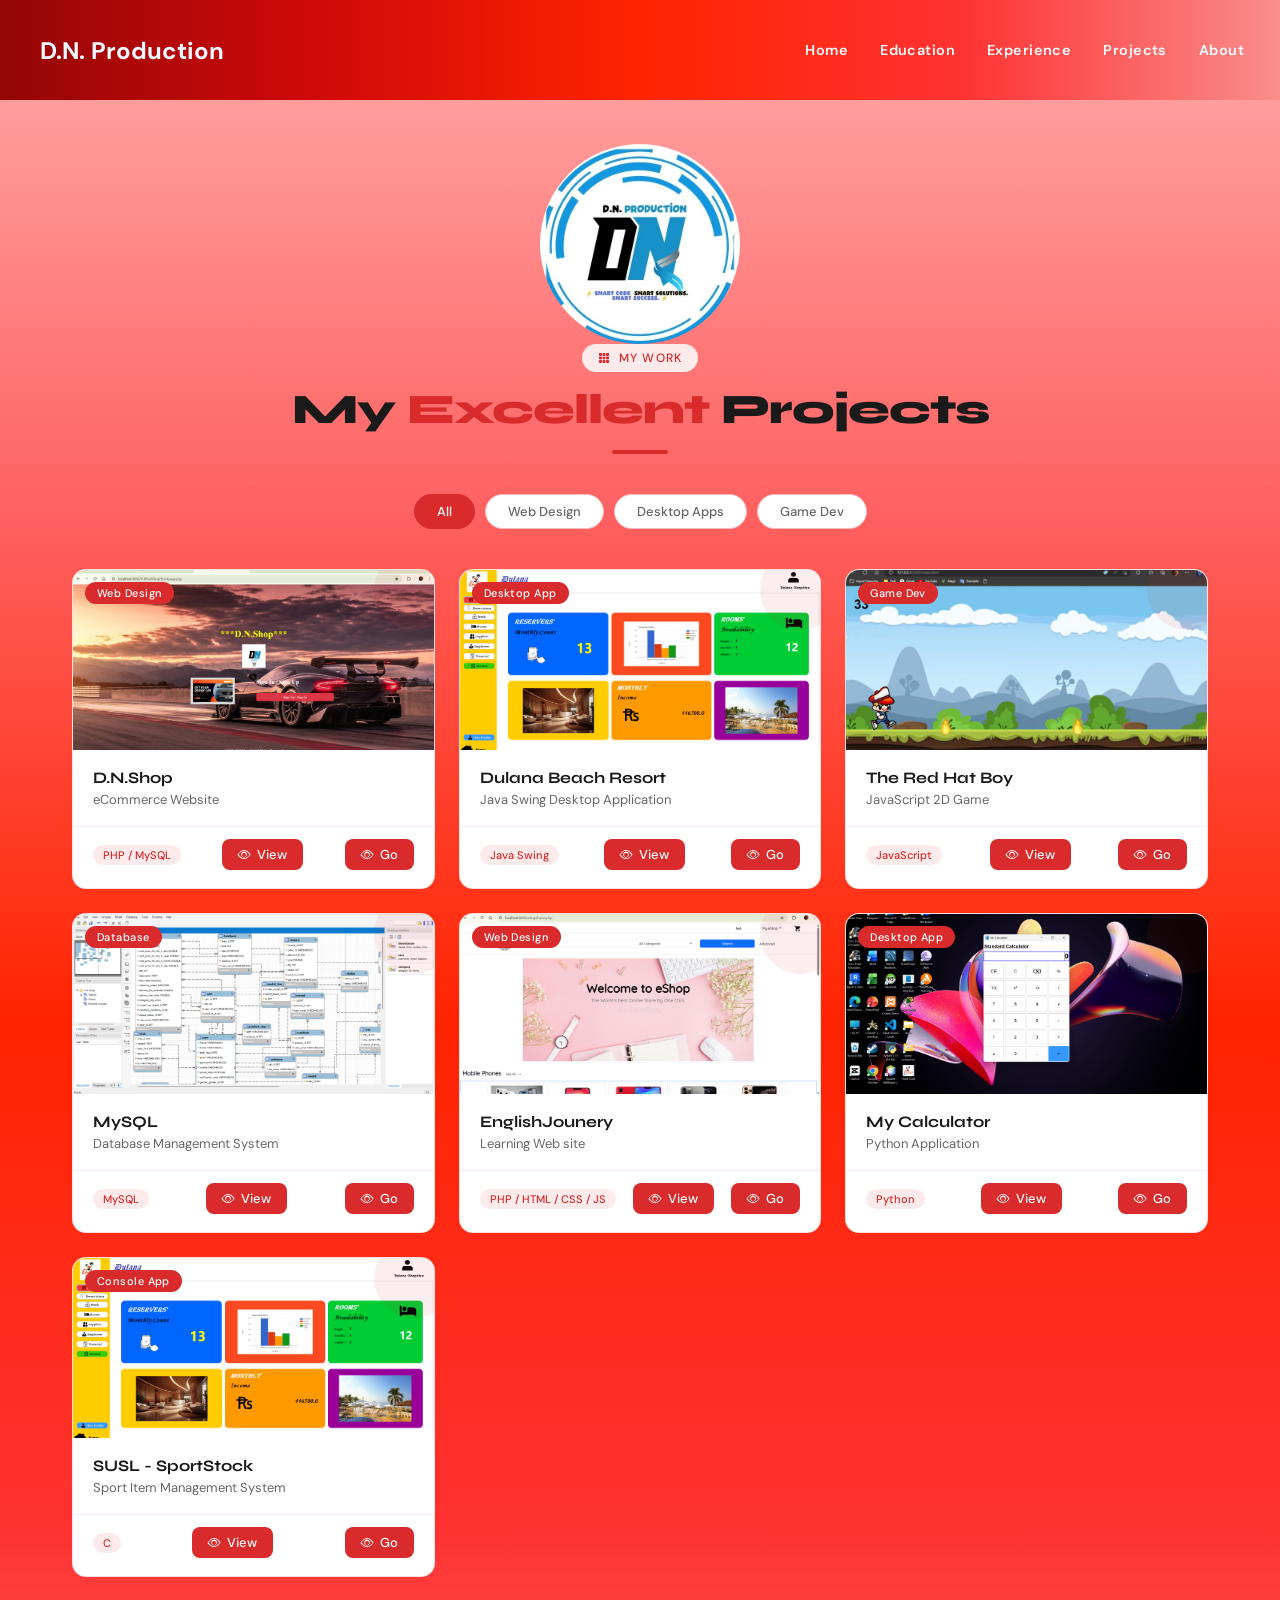
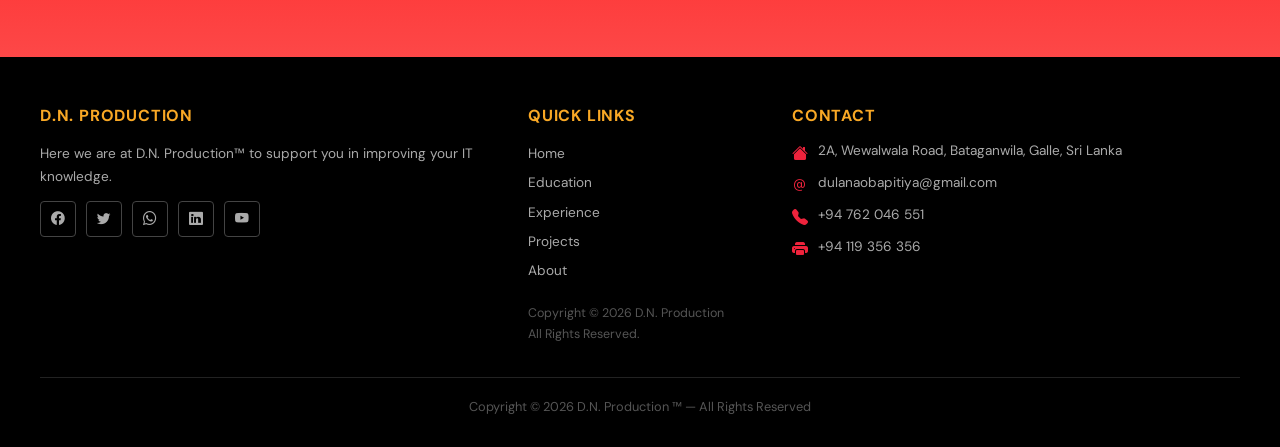
<file: project.html>
<!DOCTYPE html>
<html lang="en">
<head>
  <meta charset="UTF-8" />
  <meta name="viewport" content="width=device-width, initial-scale=1.0"/>
  <title>Projects | D.N.Production | Portfolio</title>
  <link rel="icon" href="img/logo.jpg" />
  <link rel="stylesheet" href="https://cdn.jsdelivr.net/npm/bootstrap-icons@1.9.1/font/bootstrap-icons.css">
  <link href="https://fonts.googleapis.com/css2?family=Syne:wght@400;500;600;700;800&family=DM+Sans:wght@300;400;500&display=swap" rel="stylesheet">

  <style>
    *, *::before, *::after { box-sizing: border-box; margin: 0; padding: 0; }

    :root {
        --red:       #D92B2B;
      --red-dark:  #A51E1E;
      --red-light: #FDEAEA;
      --red-mid:   #F5BEBE;
      --white:     #FFFFFF;
      --off-white: #FDF7F7;
      --text:      #1A1A1A;
      --text-muted:#666;
      --border:    rgba(217,43,43,0.15);
      --radius:    14px;
      --shadow:    0 4px 24px rgba(217,43,43,0.10);
    }

    body {
      font-family: 'DM Sans', sans-serif;
      background: var(--off-white);
      color: var(--text);
      min-height: 100vh;
      background: linear-gradient(to bottom, #ffacac, #ff6161, #ff2400, #fe3232, #f98d8d);
    }
    .div1 {
            background: linear-gradient(to right, #940606, #d00909, #ff2400, #fe3232, #f98d8d);
            display: flex;
            align-items: center;
            height: 100px;
            position: sticky;
            top: 0;
            z-index: 1000;
            padding: 0 20px;
        }

        #header {
            animation: slideDown 2s ease;
        }

        @keyframes slideDown {
            from { transform: translateY(-100px); opacity: 0; }
            to   { transform: translateY(0);       opacity: 1; }
        }

        @keyframes slideright {
            from { transform: translateX(100%); opacity: 0; }
            to   { transform: translateX(0);    opacity: 1; }
        }

        #title {
            animation: slideright 2s ease-out;
        }

        .title {
            color: aliceblue;
            margin-left: 20px;
            white-space: nowrap;
        }

        /* NAV */
        .nav1 {
            margin-left: auto;
        }

        .navbar {
            padding: 0;
        }

        .navbar-toggler {
            border: 2px solid rgba(255,255,255,0.6);
            background: transparent;
            padding: 6px 10px;
            cursor: pointer;
            border-radius: 4px;
        }

        .navbar-toggler-icon {
            display: block;
            width: 22px;
            height: 2px;
            background: white;
            position: relative;
        }
        .navbar-toggler-icon::before,
        .navbar-toggler-icon::after {
            content: '';
            display: block;
            width: 22px;
            height: 2px;
            background: white;
            position: absolute;
        }
        .navbar-toggler-icon::before { top: -7px; }
        .navbar-toggler-icon::after  { top:  7px; }

        .navbar-nav {
            list-style: none;
            display: flex;
            gap: 0;
            align-items: center;
            flex-wrap: wrap;
        }

        .nav-link {
            color: #fff !important;
            text-decoration: none;
            padding: 8px 16px;
            font-weight: 600;
            font-size: 0.9rem;
            letter-spacing: 0.03em;
            transition: background 0.2s, color 0.2s;
            border-radius: 3px;
            display: block;
        }
        .nav-link:hover {
            background: rgba(255,255,255,0.2);
        }

        /* Mobile nav collapse */
        .navbar-collapse {
            display: flex;
        }
        .navbar-collapse.collapsed {
            display: none;
        }

        @media (max-width: 768px) {
            .div1 {
                flex-wrap: wrap;
                height: auto;
                padding: 10px 16px;
            }
            .title { font-size: 1.3rem; }
            .nav1 { width: 100%; margin-left: 0; }
            .navbar-toggler { display: block; margin-left: auto; }
            .navbar-collapse {
                display: none;
                width: 100%;
            }
            .navbar-collapse.open {
                display: flex;
            }
            .navbar-nav {
                flex-direction: column;
                width: 100%;
                background: rgba(0,0,0,0.25);
                border-radius: 4px;
                margin-top: 8px;
                padding: 8px 0;
            }
            .nav-link { padding: 10px 20px; }
        }

        @media (min-width: 769px) {
            .navbar-toggler { display: none; }
            .navbar-collapse.collapsed { display: flex !important; }
        }

    
    /* ── SECTION ── */
    .portfolio {
      padding: 4rem 2rem 5rem;
      max-width: 1200px;
      margin: 0 auto;
    }
    
    .profile-logo {
        display: flex;
        justify-content: center;
        align-items: center;
        width: 100%;
        margin-top: -20px;    
        }

        .profile-logo img {
            width: 100%;
            max-width: 200px; 
            height: auto;
            display: block;
            object-fit: contain;
            border-radius: 50%;
        }
    .section-header {
      text-align: center;
      margin-bottom: 2.5rem;
    }

    .section-eyebrow {
      display: inline-flex;
      align-items: center;
      gap: 8px;
      background: var(--red-light);
      color: var(--red);
      font-size: 12px;
      font-weight: 500;
      letter-spacing: 0.1em;
      text-transform: uppercase;
      padding: 6px 16px;
      border-radius: 20px;
      margin-bottom: 14px;
    }

    .section-header h2 {
      font-family: 'Syne', sans-serif;
      font-size: clamp(28px, 4vw, 42px);
      font-weight: 800;
      color: var(--text);
      letter-spacing: -1px;
      line-height: 1.15;
    }

    .section-header h2 em {
      font-style: normal;
      color: var(--red);
    }

    .header-line {
      width: 56px;
      height: 4px;
      border-radius: 2px;
      background: var(--red);
      margin: 16px auto 0;
    }

    /* ── FILTERS ── */
    .filter-bar {
      display: flex;
      flex-wrap: wrap;
      justify-content: center;
      gap: 10px;
      margin-bottom: 2.5rem;
    }

    .filter-btn {
      padding: 8px 22px;
      border-radius: 30px;
      border: 1.5px solid var(--red-mid);
      background: var(--white);
      color: var(--text-muted);
      font-family: 'DM Sans', sans-serif;
      font-size: 13px;
      font-weight: 500;
      cursor: pointer;
      transition: all 0.2s;
    }

    .filter-btn:hover {
      border-color: var(--red);
      color: var(--red);
    }

    .filter-btn.active {
      background: var(--red);
      border-color: var(--red);
      color: #fff;
    }

    /* ── GRID ── */
    .portfolio-grid {
      display: grid;
      grid-template-columns: repeat(3, 1fr);
      gap: 24px;
    }

    /* ── CARD ── */
    .card {
      background: var(--white);
      border-radius: var(--radius);
      border: 1px solid var(--border);
      overflow: hidden;
      transition: transform 0.25s ease, box-shadow 0.25s ease;
      animation: fadeUp 0.4s ease both;
    }

    .card:hover {
      transform: translateY(-6px);
      box-shadow: var(--shadow);
    }

    .card.hidden { display: none; }

    @keyframes fadeUp {
      from { opacity: 0; transform: translateY(20px); }
      to   { opacity: 1; transform: translateY(0); }
    }

    .card-thumb {
      width: 100%;
      height: 180px;
      background: var(--red-light);
      display: flex;
      align-items: center;
      justify-content: center;
      position: relative;
      overflow: hidden;
    }

    /* Decorative corner accent */
    .card-thumb::before {
      content: '';
      position: absolute;
      top: -20px; right: -20px;
      width: 80px; height: 80px;
      border-radius: 50%;
      background: rgba(217,43,43,0.08);
    }

    .card-thumb img {
      width: 100%;
      height: 100%;
      object-fit: cover;
    }

    .thumb-icon {
      font-size: 52px;
      color: var(--red);
      opacity: 0.5;
    }

    .card-badge {
      position: absolute;
      top: 12px;
      left: 12px;
      background: var(--red);
      color: #fff;
      font-size: 11px;
      font-weight: 500;
      padding: 4px 12px;
      border-radius: 20px;
      letter-spacing: 0.04em;
    }

    .card-body {
      padding: 18px 20px 10px;
    }

    .card-body h3 {
      font-family: 'Syne', sans-serif;
      font-size: 16px;
      font-weight: 700;
      color: var(--text);
      margin-bottom: 4px;
    }

    .card-body p {
      font-size: 13px;
      color: var(--text-muted);
    }

    .card-footer {
      padding: 12px 20px 18px;
      display: flex;
      align-items: center;
      justify-content: space-between;
      border-top: 1px solid var(--red-light);
      margin-top: 8px;
    }

    .card-tech {
      font-size: 11px;
      color: var(--red);
      background: var(--red-light);
      padding: 3px 10px;
      border-radius: 10px;
      font-weight: 500;
    }

    .view-btn {
      display: inline-flex;
      align-items: center;
      gap: 6px;
      background: var(--red);
      color: #fff;
      border: none;
      border-radius: 8px;
      padding: 7px 16px;
      font-family: 'DM Sans', sans-serif;
      font-size: 13px;
      font-weight: 500;
      cursor: pointer;
      text-decoration: none;
      transition: background 0.2s;
    }

    .view-btn:hover { background: var(--red-dark); }

   /* ==================== FOOTER ==================== */
   .footer-main {
            background: #000;
            color: #fff;
            padding: 3rem 2rem 2rem;
        }

        .footer-grid {
            max-width: 1200px;
            margin: 0 auto;
            display: grid;
            grid-template-columns: 2fr 1fr 2fr;
            gap: 2.5rem;
            margin-bottom: 2rem;
        }

        .footer-grid h5 {
            font-size: 1rem;
            font-weight: 700;
            text-transform: uppercase;
            letter-spacing: 0.05em;
            color: #f9a825;
            margin-bottom: 1rem;
        }

        .footer-grid p,
        .footer-grid a {
            font-size: 0.85rem;
            color: #aaa;
            text-decoration: none;
            line-height: 1.7;
        }

        .footer-grid a:hover { color: #fff; }

        .social-row {
            display: flex;
            gap: 10px;
            flex-wrap: wrap;
            margin-top: 12px;
        }

        .social-btn {
            width: 36px; height: 36px;
            display: flex; align-items: center; justify-content: center;
            border: 1px solid #444;
            border-radius: 4px;
            color: #aaa;
            font-size: 1.1rem;
            text-decoration: none;
            transition: all 0.2s;
        }
        .social-btn:hover {
            color: #fff;
            border-color: #EF233C;
            background: rgba(239,35,60,0.15);
        }

        .footer-contact-item {
            display: flex;
            gap: 10px;
            align-items: flex-start;
            margin-bottom: 10px;
            font-size: 0.85rem;
            color: #aaa;
        }

        .footer-contact-item i {
            color: #EF233C;
            font-size: 1rem;
            margin-top: 1px;
            flex-shrink: 0;
        }

        .footer-bottom {
            max-width: 1200px;
            margin: 0 auto;
            border-top: 1px solid #222;
            padding-top: 1.25rem;
            text-align: center;
            font-size: 0.8rem;
            color: #555;
        }

        @media (max-width: 768px) {
            .footer-grid { grid-template-columns: 1fr; }
        }


    /* ── RESPONSIVE ── */
    @media (max-width: 900px) {
      .portfolio-grid { grid-template-columns: repeat(2, 1fr); }
      .nav-links { display: none; }
      .nav-links.open {
        display: flex;
        flex-direction: column;
        position: absolute;
        top: 70px; left: 0; right: 0;
        background: var(--white);
        border-bottom: 1.5px solid var(--red-mid);
        padding: 1rem 2rem 1.5rem;
        gap: 1rem;
        z-index: 99;
      }
      .hamburger { display: block; }
    }

    @media (max-width: 560px) {
      .portfolio-grid { grid-template-columns: 1fr; }
      .portfolio { padding: 2.5rem 1.2rem 4rem; }
      .topbar { padding: 0 1.2rem; }
    }
  </style>
</head>
<body>

    <div class="col-12 div1" id="header">
        <div>
            <h2 class="title" id="title">D.N. Production</h2>
        </div>
    
        <div class="nav1">
            <nav class="navbar">
                <button class="navbar-toggler" id="navToggler" aria-label="Toggle navigation">
                    <span class="navbar-toggler-icon"></span>
                </button>
                <div class="navbar-collapse" id="navbarNav">
                    <ul class="navbar-nav">
                        <li class="nav-item"><a class="nav-link" href="index.html">Home</a></li>
                        <li class="nav-item"><a class="nav-link" href="index.html">Education</a></li>
                        <li class="nav-item"><a class="nav-link" href="index.html">Experience</a></li>
                        <li class="nav-item"><a class="nav-link" href="project.html">Projects</a></li>
                        <li class="nav-item"><a class="nav-link" href="#footer">About</a></li>
                    </ul>
                </div>
            </nav>
        </div>
    </div>

  <!-- ── PORTFOLIO SECTION ── -->
  <section class="portfolio" id="portfolio">
    <div class="section-header">
        <div class="profile-logo mb-4">
            <img src="img/logo.jpg" alt="Logo" onerror="this.style.display='none'">
        </div>
      <div class="section-eyebrow">
        <i class="bi bi-grid-3x3-gap-fill"></i> My Work
      </div>
      <h2>My <em>Excellent</em> Projects</h2>
      <div class="header-line"></div>
    </div>

    <!-- Filter Buttons -->
    <div class="filter-bar">
      <button class="filter-btn active" data-filter="all">All</button>
      <button class="filter-btn" data-filter="web">Web Design</button>
      <button class="filter-btn" data-filter="desktop">Desktop Apps</button>
      <button class="filter-btn" data-filter="game">Game Dev</button>
    </div>

    <!-- Cards Grid -->
    <div class="portfolio-grid" id="portfolioGrid">

      <!-- Card 1 -->
      <div class="card" data-cat="web">
        <div class="card-thumb">
           <img src="img/D.N-Shop.png" alt="D.N Shop">
          
          <span class="card-badge">Web Design</span>
        </div>
        <div class="card-body">
          <h3>D.N.Shop</h3>
          <p>eCommerce Website</p>
          
        </div>
        <div class="card-footer">
          <span class="card-tech">PHP / MySQL</span>
          
            <a href="img/D.N-Shop.png" class="view-btn"><i class="bi bi-eye"></i> View</a>
            <a href="https://github.com/Dulana23/D.N.-Shop" class="view-btn"><i class="bi bi-eye"></i> Go</a>
       
        </div>
      </div>

      <!-- Card 2 -->
      <div class="card" data-cat="desktop">
        <div class="card-thumb">
           <img src="img/Dulana Beach Resort .png" alt="Dulana Beach Resort"> 
          
          <span class="card-badge">Desktop App</span>
        </div>
        <div class="card-body">
          <h3>Dulana Beach Resort</h3>
          <p>Java Swing Desktop Application</p>
        </div>
        <div class="card-footer">
          <span class="card-tech">Java Swing</span>
          <a href="https://youtu.be/1yrhDwceGUU?si=Vd8TSkED6Ayt3TN1" class="view-btn"><i class="bi bi-eye"></i> View</a>
          <a href="https://github.com/Dulana23/Hotel-Dula" class="view-btn"><i class="bi bi-eye"></i> Go</a>
        </div>
      </div>

      <!-- Card 3 -->
      <div class="card" data-cat="game">
        <div class="card-thumb">
           <img src="img/2DGame.png" alt="2D Game"> 
          
          <span class="card-badge">Game Dev</span>
        </div>
        <div class="card-body">
          <h3>The Red Hat Boy</h3>
          <p>JavaScript 2D Game</p>
        </div>
        <div class="card-footer">
          <span class="card-tech">JavaScript</span>
          <a href="https://youtu.be/AxJPa3eyjWQ?si=jz0y-J7KP-ai0Lip" class="view-btn"><i class="bi bi-eye"></i> View</a>
          <a href="https://www.linkedin.com/posts/dulananavodya_html-css-javascript-ugcPost-7300557252158013442-ByEk/?utm_source=share&utm_medium=member_desktop&rcm=ACoAAFcXH2UBlqoV7j1YpvqtepDiQ11NLOPtq2g" class="view-btn"><i class="bi bi-eye"></i> Go</a>
          </a>
        </div>
      </div>

      <!-- Card 4 -->
      <div class="card" data-cat="web">
        <div class="card-thumb">
           <img src="img/MySQL.png" alt="MySQL"> 
          
          <span class="card-badge">Database</span>
        </div>
        <div class="card-body">
          <h3>MySQL</h3>
          <p>Database Management System</p>
        </div>
        <div class="card-footer">
          <span class="card-tech">MySQL</span>
          <a href="img/MySQL.png" class="view-btn"><i class="bi bi-eye"></i> View</a>
          <a href="" class="view-btn"><i class="bi bi-eye"></i> Go</a>
          </a>
        </div>
      </div>

      <!-- Card 5 -->
      <div class="card" data-cat="web">
        <div class="card-thumb">
           <img src="img/eShop.png" alt="eShop">
         
          <span class="card-badge">Web Design</span>
        </div>
        <div class="card-body">
          <h3>EnglishJounery</h3>
          <p>Learning Web site</p>
        </div>
        <div class="card-footer">
          <span class="card-tech">PHP / HTML / CSS / JS</span>
          <a href="img/eShop.png" class="view-btn"><i class="bi bi-eye"></i> View</a>
          <a href="" class="view-btn"><i class="bi bi-eye"></i> Go</a>
          </a>
        </div>
      </div>

      <!-- Card 6 -->
      <div class="card" data-cat="desktop">
        <div class="card-thumb">
           <img src="img/python-calculator.png" alt="Python Calculator"> 
        
          <span class="card-badge">Desktop App</span>
        </div>
        <div class="card-body">
          <h3>My Calculator</h3>
          <p>Python Application</p>
        </div>
        <div class="card-footer">
          <span class="card-tech">Python</span>
          <a href="img/python-calculator.png" class="view-btn"><i class="bi bi-eye"></i> View</a>
          <a href="" class="view-btn"><i class="bi bi-eye"></i> Go</a>
          </a>
        </div>
      </div>

      
      <!-- Card 2 -->
      <div class="card" data-cat="desktop">
        <div class="card-thumb">
           <img src="img/Dulana Beach Resort .png" alt="Dulana Beach Resort"> 
          
          <span class="card-badge">Console App</span>
        </div>
        <div class="card-body">
          <h3>SUSL - SportStock</h3>
          <p>Sport Item Management System</p>
        </div>
        <div class="card-footer">
          <span class="card-tech">C</span>
          <a href="" class="view-btn"><i class="bi bi-eye"></i> View</a>
          <a href="" class="view-btn"><i class="bi bi-eye"></i> Go</a>
        </div>
      </div>


    </div><!-- /grid -->
  </section>

  <footer class="footer-main" id="footer">
    <div class="footer-grid">
        <div>
            <h5>D.N. Production</h5>
            <p>Here we are at D.N. Production&trade; to support you in improving your IT knowledge.</p>
            <div class="social-row">
                <a href="https://web.facebook.com/dulana.obapitiya" class="social-btn" target="_blank" aria-label="Facebook">
                    <i class="bi bi-facebook"></i>
                </a>
                <a href="#" class="social-btn" aria-label="Twitter"><i class="bi bi-twitter"></i></a>
                <a href="#" class="social-btn" aria-label="WhatsApp"><i class="bi bi-whatsapp"></i></a>
                <a href="https://www.linkedin.com/in/dulananavodya/" class="social-btn" target="_blank" aria-label="LinkedIn">
                    <i class="bi bi-linkedin"></i>
                </a>
                <a href="https://www.youtube.com/@dulananavodya" class="social-btn" target="_blank" aria-label="YouTube">
                    <i class="bi bi-youtube"></i>
                </a>
            </div>
        </div>

        <div>
            <h5>Quick Links</h5>
            <div style="display:flex;flex-direction:column;gap:6px;">
                <a href="index.html">Home</a>
                <a href="index.html">Education</a>
                <a href="index.html">Experience</a>
                <a href="project.html">Projects</a>
                <a href="#footer">About</a>
            </div>
            <br>
            <p style="color:#555;font-size:0.78rem;">Copyright &copy; 2026 D.N. Production<br>All Rights Reserved.</p>
        </div>

        <div>
            <h5>Contact</h5>
            <div class="footer-contact-item">
                <i class="bi bi-house-fill"></i>
                <span>2A, Wewalwala Road, Bataganwila, Galle, Sri Lanka</span>
            </div>
            <div class="footer-contact-item">
                <i class="bi bi-at"></i>
                <span>dulanaobapitiya@gmail.com</span>
            </div>
            <div class="footer-contact-item">
                <i class="bi bi-telephone-fill"></i>
                <span>+94 762 046 551</span>
            </div>
            <div class="footer-contact-item">
                <i class="bi bi-printer-fill"></i>
                <span>+94 119 356 356</span>
            </div>
        </div>
    </div>
    <div class="footer-bottom">
        <p>Copyright &copy; 2026 D.N. Production &trade; — All Rights Reserved</p>
    </div>
</footer>

  <script>
    // Filter
    const filterBtns = document.querySelectorAll('.filter-btn');
    const cards = document.querySelectorAll('.card');

    filterBtns.forEach(btn => {
      btn.addEventListener('click', () => {
        filterBtns.forEach(b => b.classList.remove('active'));
        btn.classList.add('active');
        const f = btn.dataset.filter;
        cards.forEach(card => {
          const match = f === 'all' || card.dataset.cat === f;
          card.classList.toggle('hidden', !match);
        });
      });
    });

    const toggler = document.getElementById('navToggler');
    const navCollapse = document.getElementById('navbarNav');
    toggler.addEventListener('click', () => {
        navCollapse.classList.toggle('open');
    });
    navCollapse.querySelectorAll('.nav-link').forEach(a => {
        a.addEventListener('click', () => navCollapse.classList.remove('open'));
    });
  </script>
</body>
</html>
</file>
